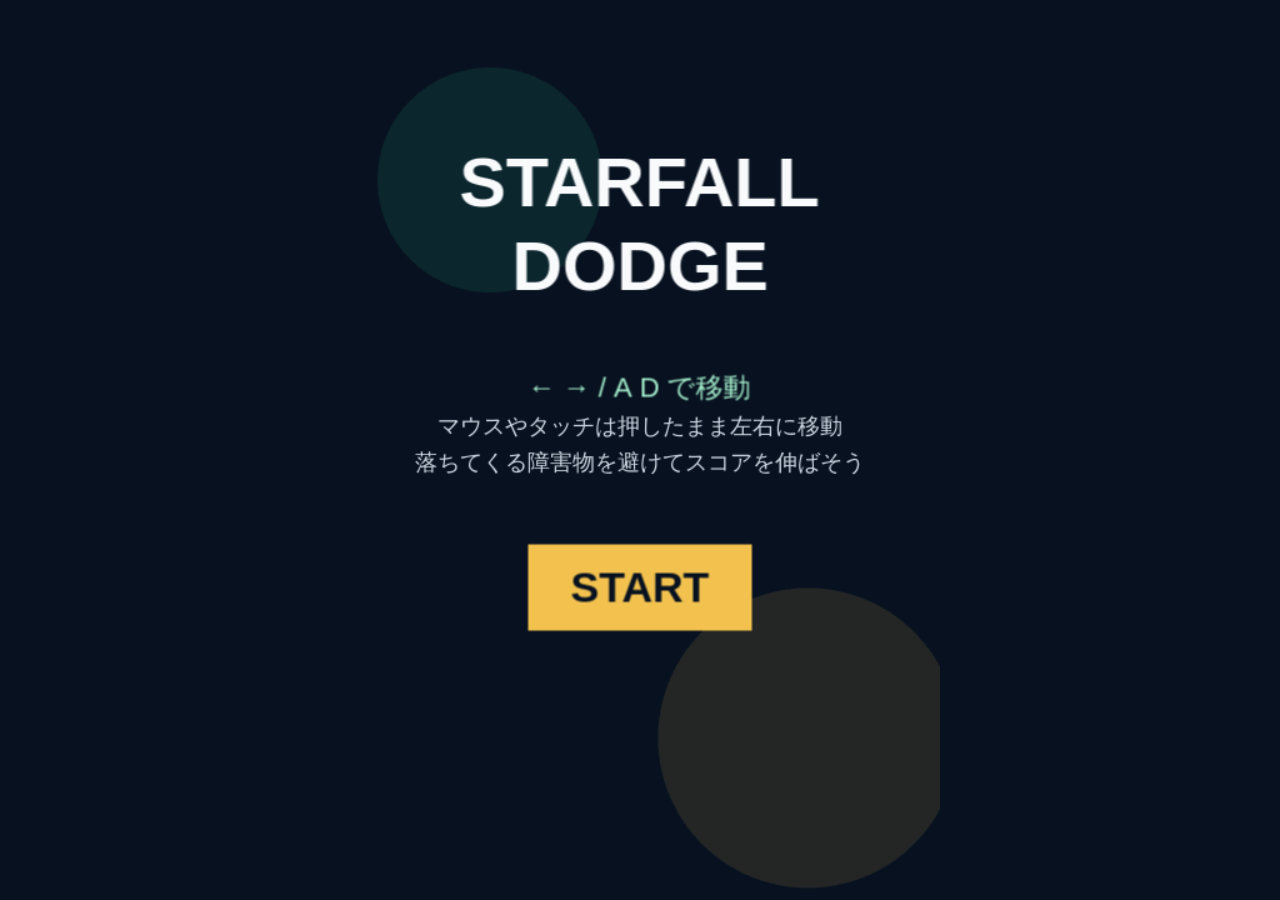
<file: games/starfall-dodge/index.html>
<!doctype html>
<html lang="ja">
  <head>
    <meta charset="UTF-8" />
    <meta name="viewport" content="width=device-width, initial-scale=1.0" />
    <title>Starfall Dodge</title>
    <script type="module" crossorigin src="./assets/index-e3fGnurc.js"></script>
    <link rel="stylesheet" crossorigin href="./assets/index-C3aURbqo.css">
  </head>
  <body>
    <div id="app"></div>
  </body>
</html>
</file>
<file: games/starfall-dodge/assets/index-C3aURbqo.css>
html,body,#app{width:100%;height:100%;margin:0}body{overflow:hidden;background:#07111f;overscroll-behavior:none;touch-action:none;-webkit-user-select:none;user-select:none;font-family:Inter,ui-sans-serif,system-ui,-apple-system,BlinkMacSystemFont,Segoe UI,sans-serif}canvas{display:block;touch-action:none}
</file>
